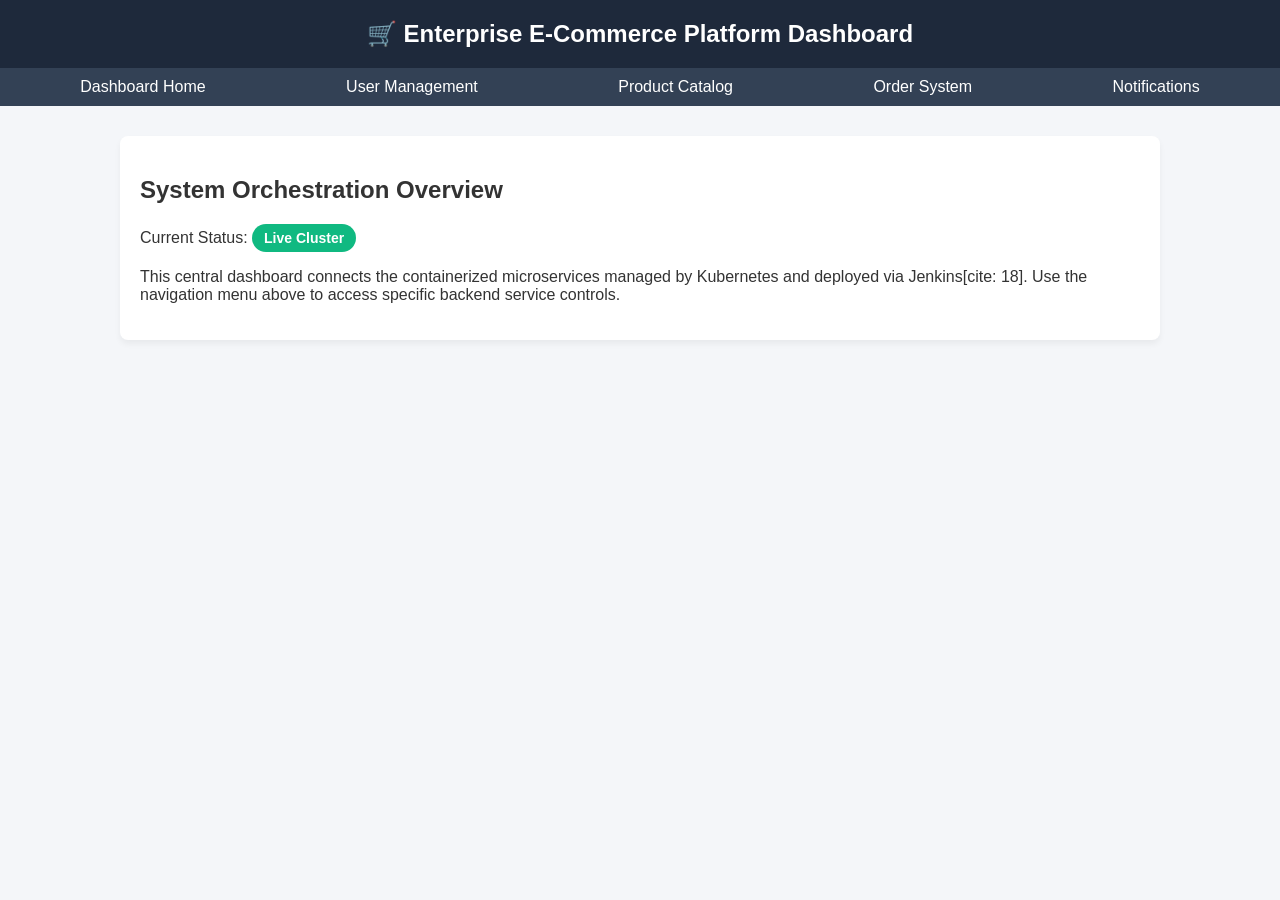
<file: src/frontend/index.html>
<!DOCTYPE html>
<html lang="en">
<head>
    <meta charset="UTF-8">
    <meta name="viewport" content="width=device-width, initial-scale=1.0">
    <title>E-Commerce Admin Dashboard</title>
    <link rel="stylesheet" href="style.css">
</head>
<body>

    <header>
        <h1>🛒 Enterprise E-Commerce Platform Dashboard</h1>
    </header>

    <nav class="navbar">
        <a href="#">Dashboard Home</a>
        <a href="../user-service/user.html">User Management</a>
        <a href="../product-service/product.html">Product Catalog</a>
        <a href="../order-service/order.html">Order System</a>
        <a href="../notification-service/notification.html">Notifications</a>
    </nav>

    <div class="container">
        <h2>System Orchestration Overview</h2>
        <p>Current Status: <span class="status-badge">Live Cluster</span></p>
        <p>This central dashboard connects the containerized microservices managed by Kubernetes and deployed via Jenkins[cite: 18]. Use the navigation menu above to access specific backend service controls.</p>
    </div>

</body>
</html>
</file>
<file: src/frontend/style.css>
/* Resetting default margins and setting a clean font */
body {
    font-family: 'Segoe UI', Tahoma, Geneva, Verdana, sans-serif;
    margin: 0;
    padding: 0;
    background-color: #f4f6f9;
    color: #333;
}

/* Header styling used across all microservices */
header {
    background-color: #1e293b;
    color: #ffffff;
    padding: 20px;
    text-align: center;
}

h1 {
    margin: 0;
    font-size: 24px;
}

/* Main container for page content */
.container {
    max-width: 1000px;
    margin: 30px auto;
    padding: 20px;
    background: #ffffff;
    border-radius: 8px;
    box-shadow: 0 4px 6px rgba(0, 0, 0, 0.05);
}

/* Status badge for services */
.status-badge {
    display: inline-block;
    padding: 6px 12px;
    background-color: #10b981;
    color: white;
    border-radius: 20px;
    font-size: 14px;
    font-weight: bold;
}

/* Navigation layout line (No flex-wrap to ensure it stays strictly on one line) */
.navbar {
    display: flex;
    justify-content: space-around;
    background-color: #334155;
    padding: 10px;
}

.navbar a {
    color: white;
    text-decoration: none;
    font-weight: 500;
}

.navbar a:hover {
    text-decoration: underline;
}

/* Form styles for interactive components */
input, button {
    padding: 10px;
    margin: 8px 0;
    border: 1px solid #cbd5e1;
    border-radius: 4px;
    width: 100%;
    box-sizing: border-box;
}

button {
    background-color: #2563eb;
    color: white;
    border: none;
    font-weight: bold;
    cursor: pointer;
}

button:hover {
    background-color: #1d4ed8;
}
</file>
